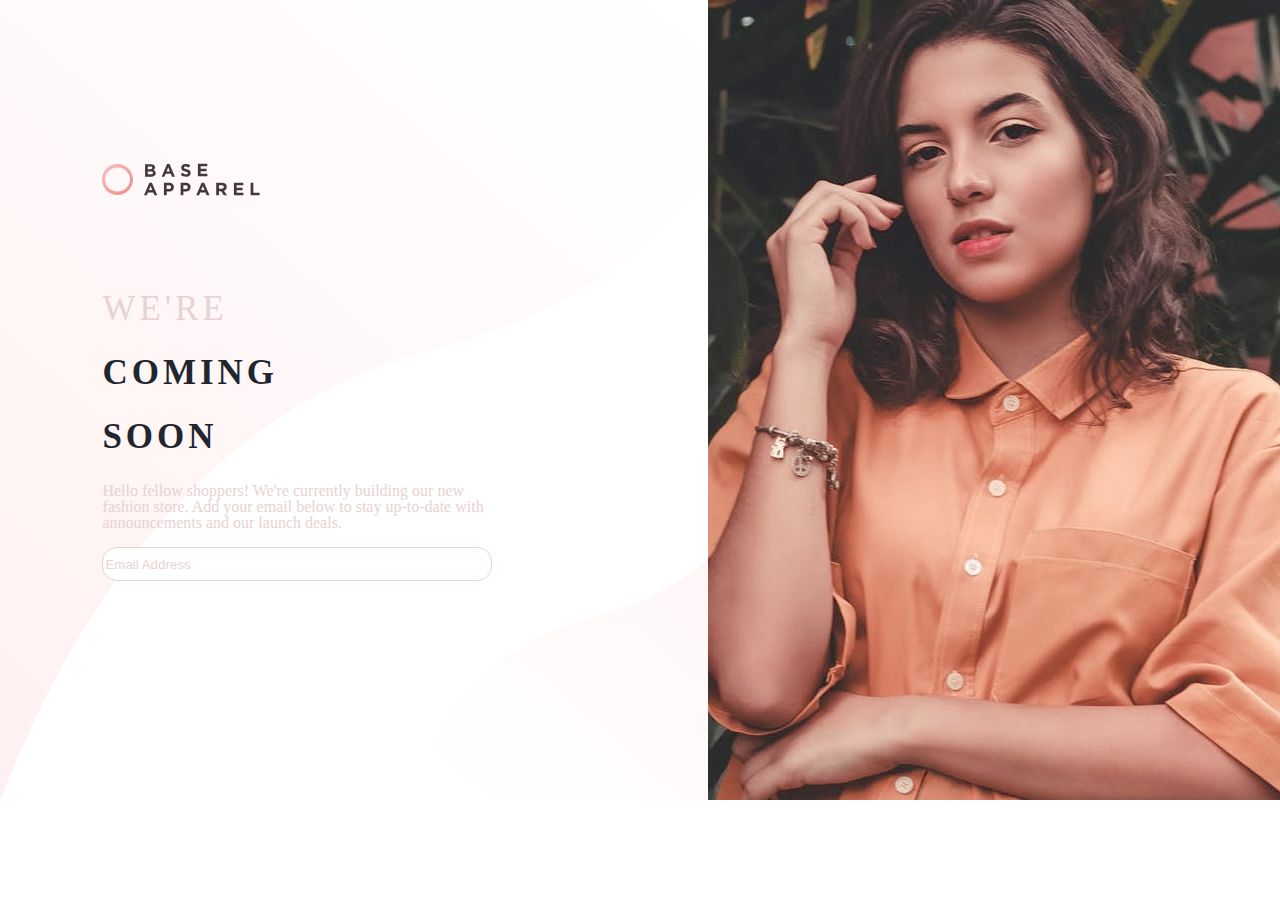
<file: index.html>
<!DOCTYPE html>
<html lang="pt-br">
<head>
    <meta charset="UTF-8">
    <meta http-equiv="X-UA-Compatible" content="IE=edge">
    <meta name="viewport" content="width=device-width, initial-scale=1.0">
    <link rel="stylesheet" href="reset.css"> 
    <link rel="stylesheet" href="style.css">
    <link rel="preconnect" href="https://fonts.googleapis.com">
    <link rel="preconnect" href="https://fonts.gstatic.com" crossorigin>
    <link href="https: //fonts.googleapis.com/css2?family= Croissant+One & family = DM+Sans & family= Manrope:wght@500 & family= Outfit:wght@400;700 & family= Rubik+Dirt & display=swap" rel="folha de estilo">
    <title>Chalange 2</title>
</head>
<body>
    <main>
        <div class="text_side"> 
            <img class="background_img"src="img\bg.svg" alt="background_Image">
            <h1>
            <img class="logo_img" src="img\logo.svg">
            </h1>
            <h2> WE'RE</h2>
            <h3>COMING</h3>
            <h4>SOON</h4>
            <P>Hello fellow shoppers! We're currently building our new fashion store. Add your
            email below to stay up-to-date with announcements and our launch deals.</P>
            <form action=>
            <input type="email" value="Email Address"> 
            </form>
        </div>
        <div class="photo_side">
            <img src="img\hero.jpg" alt="folder_illustration">
        </div>
    </main>
    <script></script>
</body>
</html>
</file>
<file: style.css>
.text_side {
    display: inline-block;
    width: 55%;
}

.background_img {
    display: inline-block;
}

.logo_img {
    position: absolute;
    margin-top: -40%;
    margin-left: 8%;
}

h1,h2, h3,h4, p {
    display: inline-block;
    position: absolute; 
    font-size: 16px;
    font-family: 'Croissant One', cursive;
}

h1 {
    margin-top: -50%;
    margin-left: 8%;
}

h2 {
    margin-top: -40%;
    margin-left: 8%;
    color: #e8d2d3;
    font-size: 35px;
    letter-spacing: 4px;
    
}

h3 {
    margin-top: -35%;
    margin-left: 8%;
    font-weight: bold;
    color: #1f2630;
    font-size: 35px;
    letter-spacing: 4px;
}

h4 {
    margin-top: -30%;
    margin-left: 8%;
    font-weight: bold;
    color: #1f2630;
    font-size: 35px;
    letter-spacing: 4px;
}

p {
    margin-top: -25%;
    width: 30%;
    margin-left: 8%;
    color: #e8d2d3;
}

input {
    margin-left: 8%;
    color: #e8d2d3;
    position: absolute;
    margin-top: -20%;
    border: 1px solid #e8d2d3;
    border-radius: 15px;
    width: 30%;
    height: 30px;
}

.photo_side {
    display: inline-block;
    width: 30%;
}
</file>
